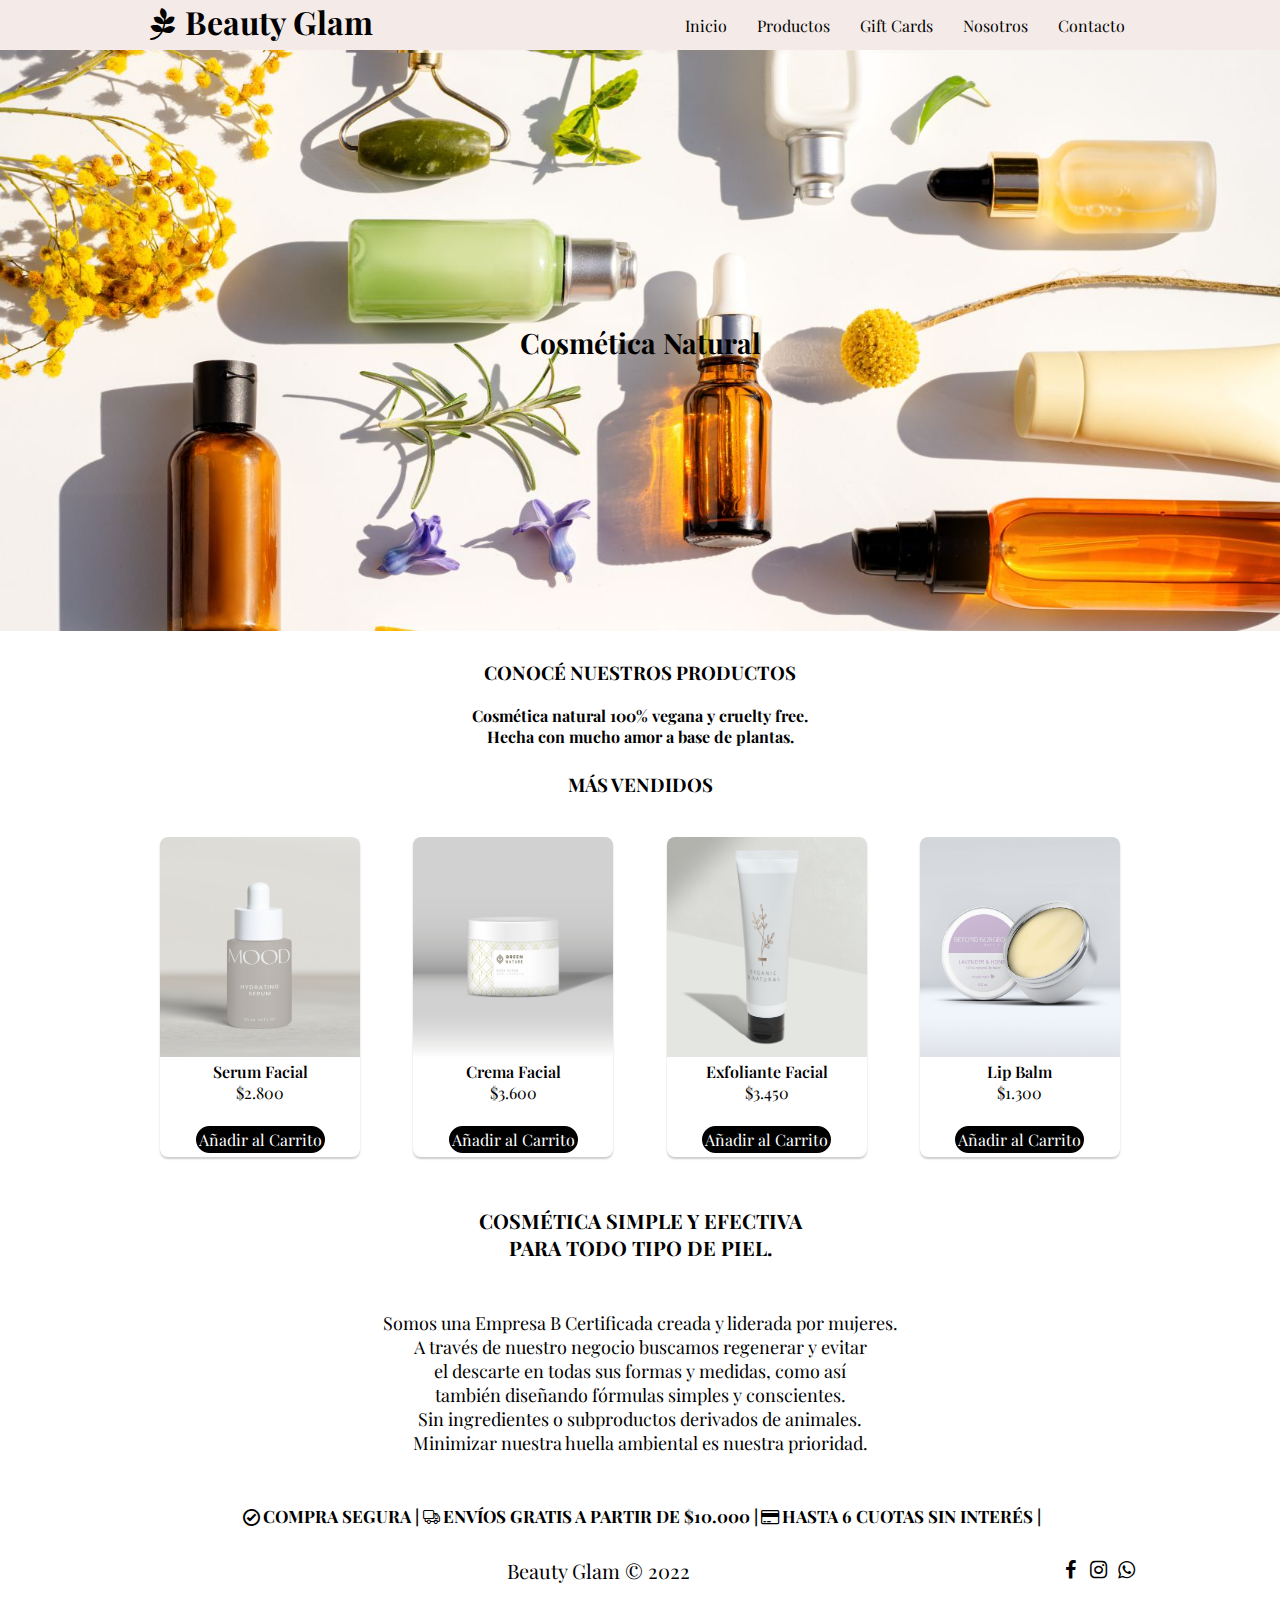
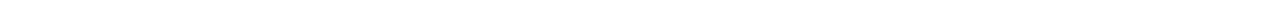
<file: PreEntrega2-Nievas/index.html>
<!DOCTYPE html>
<html lang="en">
<head>
    <meta charset="UTF-8">
    <meta http-equiv="X-UA-Compatible" content="IE=edge">
    <meta name="viewport" content="width=device-width, initial-scale=1.0">
    <link rel="icon" href="./img/logo.ico">
    <link rel="stylesheet" href="./css/fontello.css">
    <link rel="stylesheet" href="./css/estilos.css">
    <title>Beauty Glam</title>
</head>
    <body>
        <header>
            <div class="contenedor">
                <h1 class="icon-pagelines">Beauty Glam</h1>
                <input type="checkbox" id="menu-bar">
                <label class="icon-menu" for="menu-bar"></label>
                <nav class="menu">
                    <a href="./index.html">Inicio</a>
                    <a href="./pages/productos.html">Productos</a>
                    <a href="./pages/giftcards.html">Gift Cards</a>
                    <a href="./pages/nosotros.html">Nosotros</a>
                    <a href="./pages/contacto.html">Contacto</a>
                </nav>
            </div>
        </header>

        <main>
            <section id="banner">
                <img src="./img/banner.jpg">
                <div class="contenedor">
                    <h2>Cosmética Natural</h2>
                </div>
            </section>

            <section id="texto">
                <h3>CONOCÉ NUESTROS PRODUCTOS</h3>
                <h4>Cosmética natural 100% vegana
                    y cruelty free.<br>
                    Hecha con mucho amor a 
                    base de plantas.              
                </h4>
            </section>

            <section id="productos">
                <h3>MÁS VENDIDOS</h3>
                <div class="contenedor">
                    <div class="fila">
                        <div class="tarjeta">
                            <img src="./img/serum.jpg" class="pro1">
                            <h4>Serum Facial</h4>
                            <p>$2.800</p>
                            <a href="#">Añadir al Carrito</a>
                        </div>

                        <div class="tarjeta">
                            <img src="./img/crema.jpg" class="pro2">
                            <h4>Crema Facial</h4>
                            <p>$3.600</p>
                            <a href="#">Añadir al Carrito</a>
                        </div>

                        <div class="tarjeta">
                            <img src="./img/exfoliante.jpg" class="pro3">
                            <h4>Exfoliante Facial</h4>
                            <p>$3.450</p>
                            <a href="#">Añadir al Carrito</a>
                        </div>
                        <div class="tarjeta">
                            <img src="./img/lip.jpg" class="pro3">
                            <h4>Lip Balm</h4>
                            <p>$1.300</p>
                            <a href="#">Añadir al Carrito</a>
                        </div>                   
                    </div>
                </div>
            </section>
                    <div class="info">
                        <h4>COSMÉTICA SIMPLE Y EFECTIVA<br>
                        PARA TODO TIPO DE PIEL.</h4>
                        <p>Somos una Empresa B Certificada creada y liderada por mujeres.<br>
                        A través de nuestro negocio buscamos regenerar y evitar<br>
                        el descarte en todas sus formas y medidas, como así<br>
                         también diseñando fórmulas simples y conscientes.<br>
                        Sin ingredientes o subproductos derivados de animales.<br>
                        Minimizar nuestra huella ambiental es nuestra prioridad.
                    </div>                
            </section>
            <footer>
                <div class="box">
                    <div class="descripcion">
                        <h4 class="icon-ok-circled2" class="text">COMPRA SEGURA |</h4>
                        <h4 class="icon-truck" class="text">ENVÍOS GRATIS A PARTIR DE $10.000 |</h4>
                        <h4 class="icon-credit-card" class="text">HASTA 6 CUOTAS SIN INTERÉS |</h4>
                    </div>
                    <div class="contenedor">
                        <p class="copyright">Beauty Glam &copy; 2022</p>
                        <div class="social">
                            <a class="icon-facebook" href="#"></a>
                            <a class="icon-instagram" href="#"></a>
                            <a class="icon-whatsapp" href="#"></a>
                        </div>
                    </div>
                </div>
            </footer>                      
        </main>
    </body>
</html>
</file>
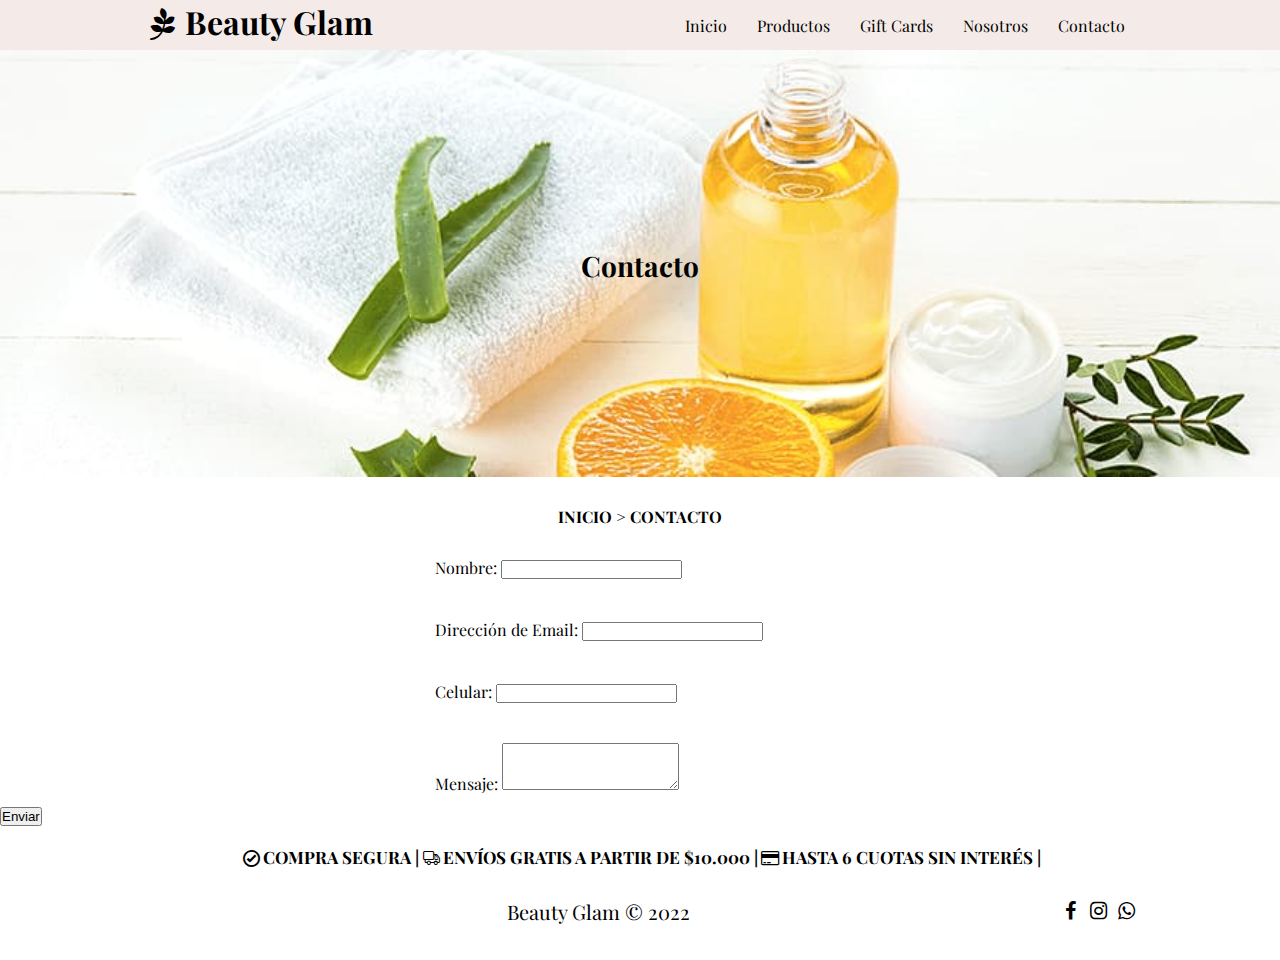
<file: PreEntrega2-Nievas/pages/contacto.html>
<!DOCTYPE html>
<html lang="en">
<head>
    <meta charset="UTF-8">
    <meta http-equiv="X-UA-Compatible" content="IE=edge">
    <meta name="viewport" content="width=device-width, initial-scale=1.0">
    <link href="https://cdn.jsdelivr.net/npm/bootstrap@5.2.3/dist/css/bootstrap.min.css" rel="stylesheet" 
    integrity="sha384-rbsA2VBKQhggwzxH7pPCaAqO46MgnOM80zW1RWuH61DGLwZJEdK2Kadq2F9CUG65" crossorigin="anonymous">
    <link rel="icon" href="../img/logo.ico">
    <link rel="stylesheet" href="../css/fontello.css">
    <link rel="stylesheet" href="../css/estilos.css">    
    <title>Beauty Glam | Contacto</title>    
</head>
</html>
    <body>
        <header>
            <div class="contenedor">
                <h1 class="icon-pagelines">Beauty Glam</h1>
                <input type="checkbox" id="menu-bar">
                <label class="icon-menu" for="menu-bar"></label>
                <nav class="menu">
                    <a href="../index.html">Inicio</a>
                    <a href="../pages/productos.html">Productos</a>
                    <a href="../pages/giftcards.html">Gift Cards</a>
                    <a href="../pages/nosotros.html">Nosotros</a>
                    <a href="../pages/contacto.html">Contacto</a>
                </nav>
            </div>
        </header>

        <main>
            <section id="banner">
                <img src="../img/banner5.jpg">
                <div class="contenedor">
                    <h2>Contacto</h2>
                </div>
            </section>
            <h4>INICIO > CONTACTO</h4>
            <div class="mb-3 justify-content-md-center">
                <label for="exampleFormControlInput1" class="form-label">Nombre:</label>
                <input type="text" class="form-control" id="exampleFormControlInput1">
            </div>
            <div class="mb-3 justify-content-md-center">
                <label for="exampleFormControlInput1" class="form-label">Dirección de Email:</label>
                <input type="email" class="form-control" id="exampleFormControlInput1">
            </div>
            <div class="mb-3 justify-content-md-center ">
                <label for="exampleFormControlInput1" class="form-label">Celular:</label>
                <input type="text" class="form-control" id="exampleFormControlInput1">
            </div>
            <div class="mb-3 justify-content-md-center">
                <label for="exampleFormControlTextarea1" class="form-label">Mensaje:</label>
                <textarea class="form-control" id="exampleFormControlTextarea1" rows="3"></textarea>
            </div>
            <div class="d-grid gap-2 d-md-flex justify-content-md-center">
                <button class="btn btn-primary me-md-2" type="button">Enviar</button>
            </div>
            <footer>
                <div class="box">
                    <div class="descripcion">
                        <h4 class="icon-ok-circled2" class="text">COMPRA SEGURA |</h4>
                        <h4 class="icon-truck" class="text">ENVÍOS GRATIS A PARTIR DE $10.000 |</h4>
                        <h4 class="icon-credit-card" class="text">HASTA 6 CUOTAS SIN INTERÉS |</h4>
                    </div>
                    <div class="contenedor">
                        <p class="copyright">Beauty Glam &copy; 2022</p>
                        <div class="social">
                            <a class="icon-facebook" href="#"></a>
                            <a class="icon-instagram" href="#"></a>
                            <a class="icon-whatsapp" href="#"></a>
                        </div>
                    </div>
                </div>
            </footer>                      
        </main>
        <script src="https://cdn.jsdelivr.net/npm/bootstrap@5.2.3/dist/js/bootstrap.bundle.min.js" 
        integrity="sha384-kenU1KFdBIe4zVF0s0G1M5b4hcpxyD9F7jL+jjXkk+Q2h455rYXK/7HAuoJl+0I4" crossorigin="anonymous"></script>
    </body>
</html>
</file>
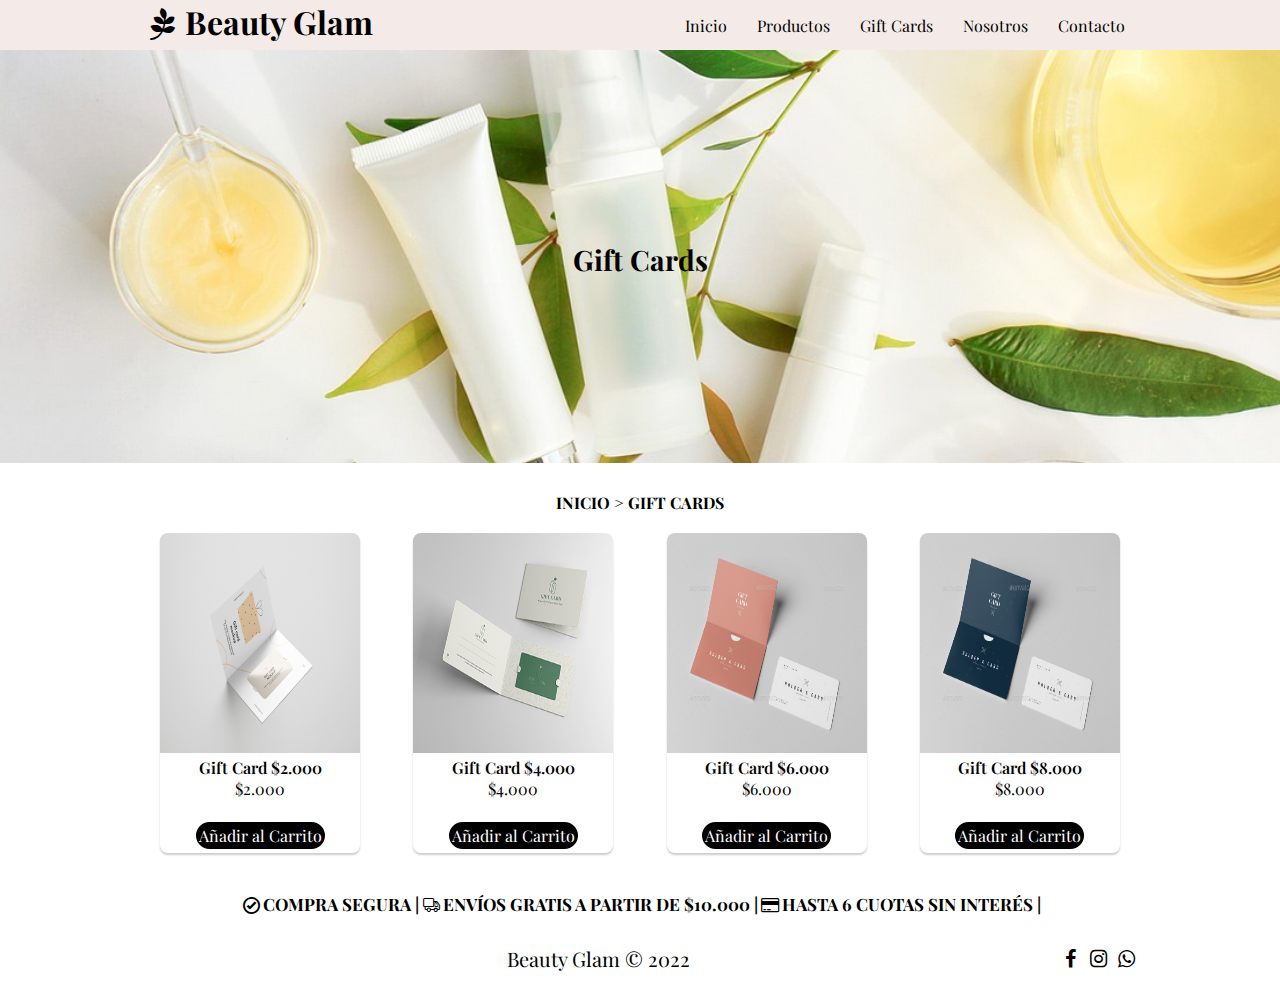
<file: PreEntrega2-Nievas/pages/giftcards.html>
<!DOCTYPE html>
<html lang="en">
<head>
    <meta charset="UTF-8">
    <meta http-equiv="X-UA-Compatible" content="IE=edge">
    <meta name="viewport" content="width=device-width, initial-scale=1.0">
    <link rel="icon" href="../img/logo.ico">
    <link rel="stylesheet" href="../css/fontello.css">
    <link rel="stylesheet" href="../css/estilos.css">
    <title>Beauty Glam | Gift Cards</title>
</head>
</html>
    <body>
        <header>
            <div class="contenedor">
                <h1 class="icon-pagelines">Beauty Glam</h1>
                <input type="checkbox" id="menu-bar">
                <label class="icon-menu" for="menu-bar"></label>
                <nav class="menu">
                    <a href="../index.html">Inicio</a>
                    <a href="../pages/productos.html">Productos</a>
                    <a href="../pages/giftcards.html">Gift Cards</a>
                    <a href="../pages/nosotros.html">Nosotros</a>
                    <a href="../pages/contacto.html">Contacto</a>
                </nav>
            </div>
        </header>

        <main>
            <section id="banner">
                <img src="../img/banner4.jpg">
                <div class="contenedor">
                    <h2>Gift Cards</h2>
                </div>
            </section>
            <div class="contenedor">
                <h4>INICIO > GIFT CARDS</h4>
                <div class="fila">
                    <div class="tarjeta">
                        <img src="../img/giftcard1.jpg" class="pro1">
                        <h4>Gift Card $2.000</h4>
                        <p>$2.000</p>
                        <a href="#">Añadir al Carrito</a>
                    </div>

                    <div class="tarjeta">
                        <img src="../img/giftcard2.jpg" class="pro2">
                        <h4>Gift Card $4.000</h4>
                        <p>$4.000</p>
                        <a href="#">Añadir al Carrito</a>
                    </div>
                    <div class="tarjeta">
                        <img src="../img/giftcard3.jpg" class="pro3">
                        <h4>Gift Card $6.000</h4>
                        <p>$6.000</p>
                        <a href="#">Añadir al Carrito</a>
                    </div>      

                    <div class="tarjeta">
                        <img src="../img/giftcard4.jpg" class="pro3">
                        <h4>Gift Card $8.000</h4>
                        <p>$8.000</p>
                        <a href="#">Añadir al Carrito</a>
                    </div>                       
                </div>
            </div>
            <footer>
                <div class="box">
                    <div class="descripcion">
                        <h4 class="icon-ok-circled2" class="text">COMPRA SEGURA |</h4>
                        <h4 class="icon-truck" class="text">ENVÍOS GRATIS A PARTIR DE $10.000 |</h4>
                        <h4 class="icon-credit-card" class="text">HASTA 6 CUOTAS SIN INTERÉS |</h4>
                    </div>
                    <div class="contenedor">
                        <p class="copyright">Beauty Glam &copy; 2022</p>
                        <div class="social">
                            <a class="icon-facebook" href="#"></a>
                            <a class="icon-instagram" href="#"></a>
                            <a class="icon-whatsapp" href="#"></a>
                        </div>
                    </div>
                </div>
            </footer>
        </main>                    
    </body>
</html>
</file>
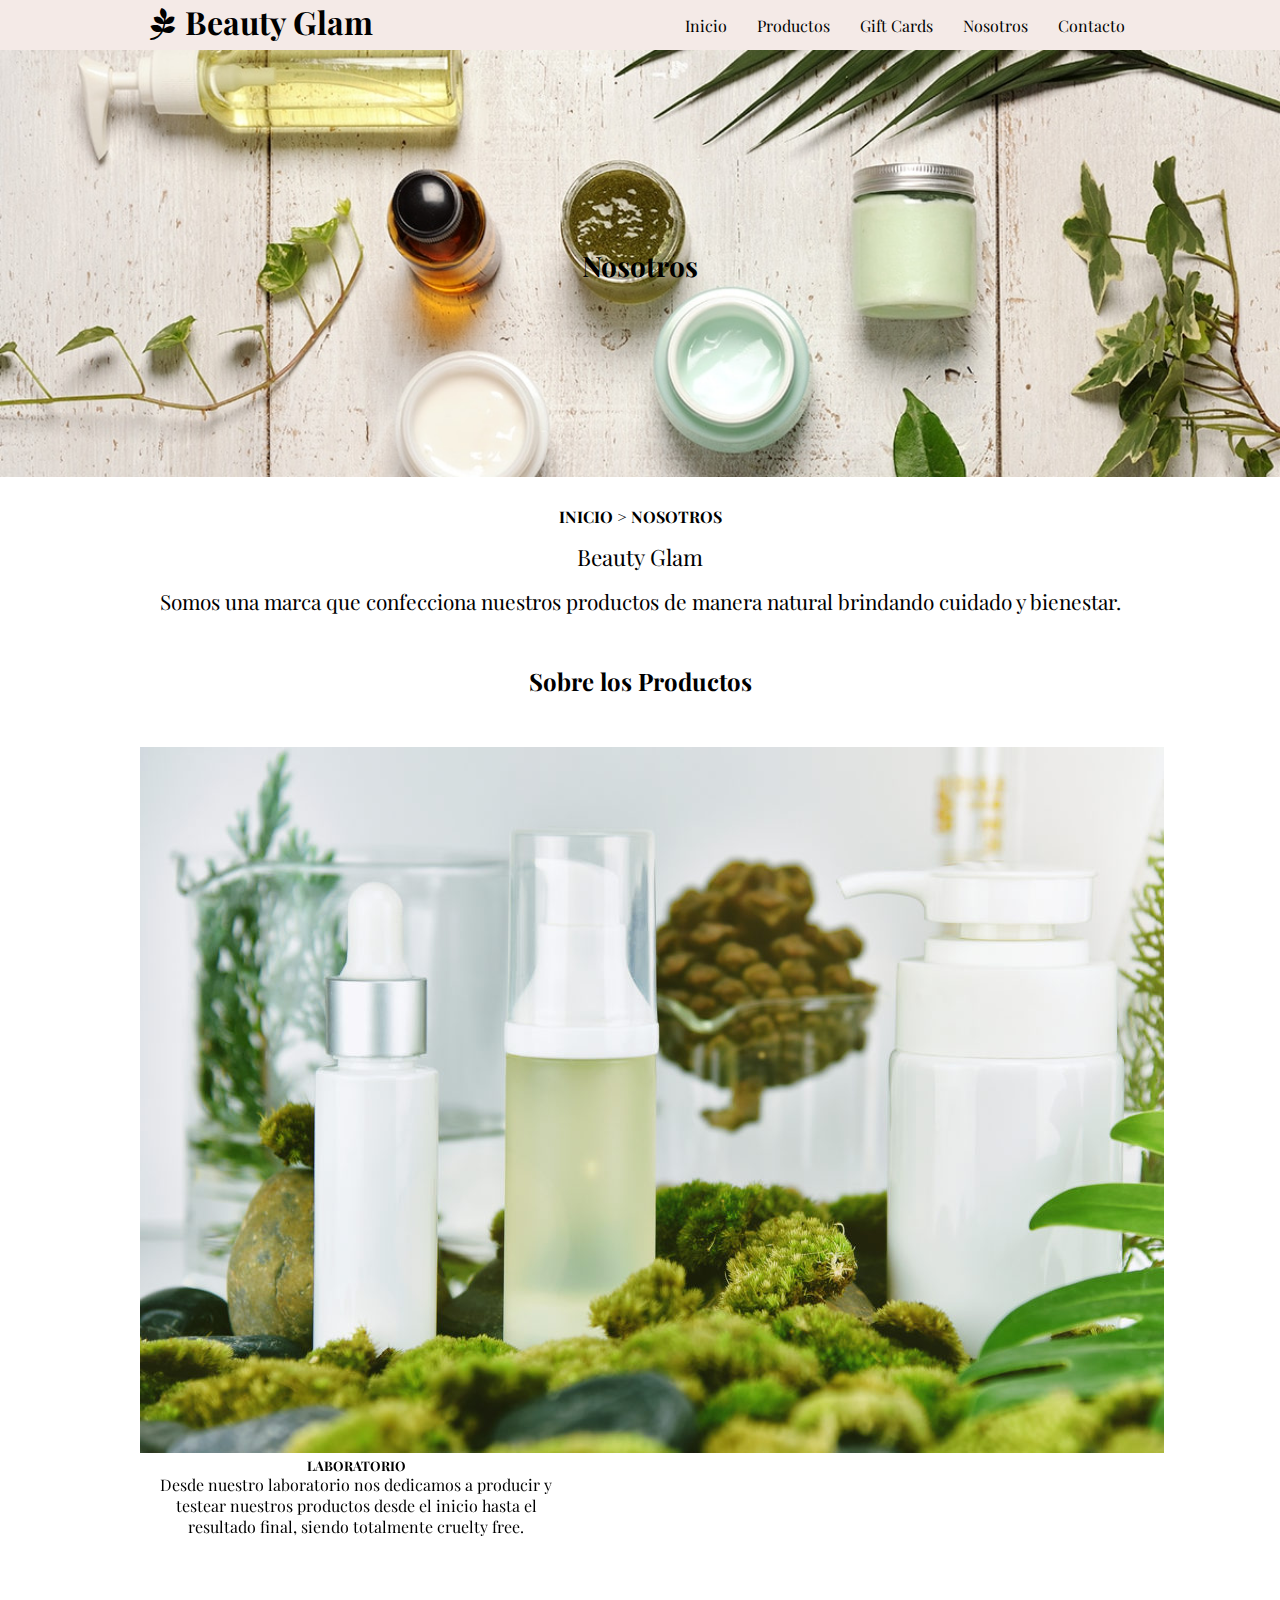
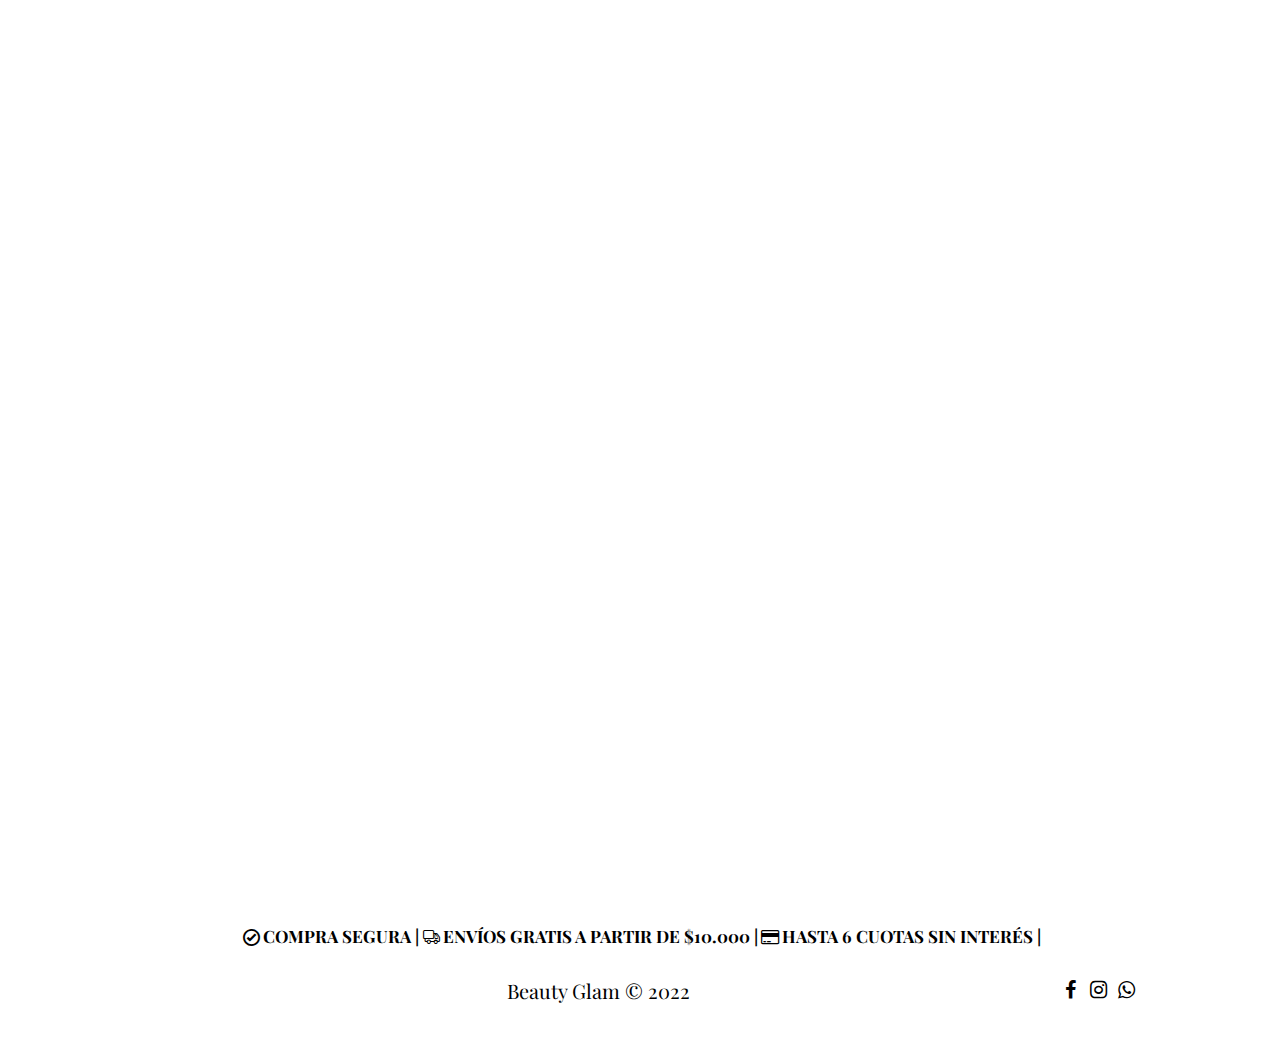
<file: PreEntrega2-Nievas/pages/nosotros.html>
<!DOCTYPE html>
<html lang="en">
<head>
    <meta charset="UTF-8">
    <meta http-equiv="X-UA-Compatible" content="IE=edge">
    <meta name="viewport" content="width=device-width, initial-scale=1.0">
    <link href="https://cdn.jsdelivr.net/npm/bootstrap@5.2.3/dist/css/bootstrap.min.css" rel="stylesheet" 
    integrity="sha384-rbsA2VBKQhggwzxH7pPCaAqO46MgnOM80zW1RWuH61DGLwZJEdK2Kadq2F9CUG65" crossorigin="anonymous">
    <link href="https://unpkg.com/aos@2.3.1/dist/aos.css" rel="stylesheet">
    <link rel="icon" href="../img/logo.ico">
    <link rel="stylesheet" href="../css/fontello.css">
    <link rel="stylesheet" href="../css/estilos.css">

    <title>Beauty Glam | Nosotros</title>
</head>
</html>
    <body>
        <header>
            <div class="contenedor">
                <h1 class="icon-pagelines">Beauty Glam</h1>
                <input type="checkbox" id="menu-bar">
                <label class="icon-menu" for="menu-bar"></label>
                <nav class="menu">
                    <a href="../index.html">Inicio</a>
                    <a href="../pages/productos.html">Productos</a>
                    <a href="../pages/giftcards.html">Gift Cards</a>
                    <a href="../pages/nosotros.html">Nosotros</a>
                    <a href="../pages/contacto.html">Contacto</a>
                </nav>
            </div>
        </header>

        <main>
            <section id="banner">
                <img src="../img/banner3.jpg">
                <div class="contenedor">
                    <h2>Nosotros</h2>
                </div>
                </section>
                <div class="contenedor">
                    <h4>INICIO > NOSOTROS</h4>
                    <div class="main">
                        <section class="group--color">
                            <div class="contenedor">
                                <h2
                                class="main--titile">Beauty Glam</h2>
                                <p class="main--txt">Somos una marca que confecciona
                                    nuestros productos de manera natural brindando cuidado
                                    y bienestar.
                                </p>
                            </div> 
                        </section>
                        <section class="group--nosotros"></section>
                            <h2 class="group--titile">Sobre los Productos</h2>
                            <div class="row justify-content-center m-2">
                                <div class="col-12 col-sm-6">
                                   <div class="card" data-aos= "fade-right" style="width: 27rem;">
                                        <img src="../img/imagen1.jpg" class="card-img-top" alt="...">
                                        <div class="card-body">
                                            <h5 class="card-title">LABORATORIO</h5>
                                            <p class="card-text">Desde nuestro laboratorio
                                                nos dedicamos a producir y testear nuestros productos
                                                desde el inicio hasta el resultado final,
                                            siendo totalmente cruelty free.</p>
                                        </div>
                                    </div>
                                    <div class="col-12 col-sm-6">
                                        <div class="card" data-aos="fade-left" style="width: 27rem;">
                                            <img src="../img/imagen2.jpg" class="card-img-top" alt="...">
                                            <div class="card-body">
                                                <h5 class="card-title">MATERIA PRIMA</h5>
                                                <p class="card-text">La materia prima que conforman los
                                                    productos es exclusivamente natural viniendo de las platas
                                                    y frutas provenientes de la naturaleza.</p>
                                            </div>
                                        </div>
                                    </div>
                                    <div class="col-12 col-sm-6">
                                    <div class="card" data-aos= "fade-right" style="width: 27rem;">
                                        <img src="../img/imagen3.jpg" class="card-img-top" alt="...">
                                        <div class="card-body">
                                            <h5 class="card-title">NATURALEZA</h5>
                                            <p class="card-text">Los productos surgen de la materia prima
                                                de la naturaleza, es por eso que nuestros productos son totalmente
                                                organicos y veganos.</p>
                                        </div>
                                    </div>
                                </div>
                            </div>
                        </section>
                        <footer>
                            <div class="box">
                                <div class="descripcion">
                                    <h4 class="icon-ok-circled2" class="text">COMPRA SEGURA |</h4>
                                    <h4 class="icon-truck" class="text">ENVÍOS GRATIS A PARTIR DE $10.000 |</h4>
                                    <h4 class="icon-credit-card" class="text">HASTA 6 CUOTAS SIN INTERÉS |</h4>
                                </div>
                                <div class="contenedor">
                                    <p class="copyright">Beauty Glam &copy; 2022</p>
                                    <div class="social">
                                        <a class="icon-facebook" href="#"></a>
                                        <a class="icon-instagram" href="#"></a>
                                        <a class="icon-whatsapp" href="#"></a>
                                    </div>
                                </div>
                            </div>    
                        </footer>                      
                    </div>
                </div>
            </section>
        </main>
        <script src="https://cdn.jsdelivr.net/npm/bootstrap@5.2.3/dist/js/bootstrap.bundle.min.js" 
        integrity="sha384-kenU1KFdBIe4zVF0s0G1M5b4hcpxyD9F7jL+jjXkk+Q2h455rYXK/7HAuoJl+0I4" crossorigin="anonymous"></script>
        <script src="https://unpkg.com/aos@2.3.1/dist/aos.js"></script>
        <script>
            AOS.init();
        </script>
    </body>
</html>
</file>
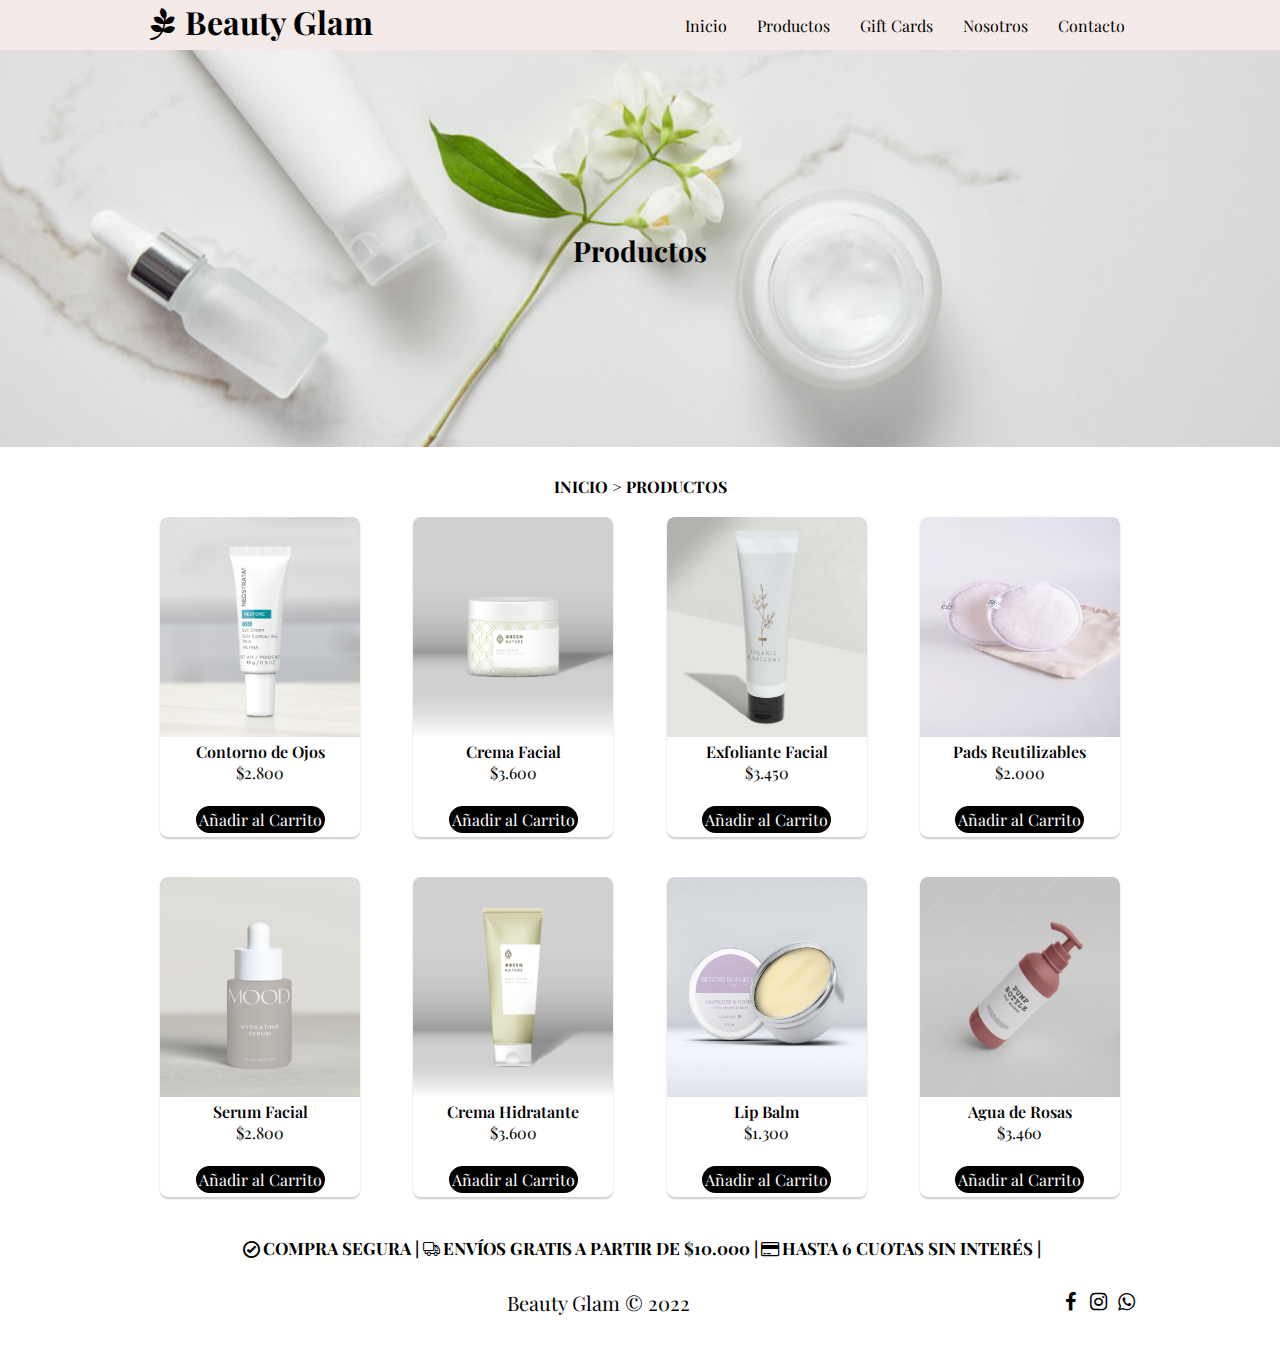
<file: PreEntrega2-Nievas/pages/productos.html>
<!DOCTYPE html>
<html lang="en">
<head>
    <meta charset="UTF-8">
    <meta http-equiv="X-UA-Compatible" content="IE=edge">
    <meta name="viewport" content="width=device-width, initial-scale=1.0">
    <link rel="icon" href="../img/logo.ico">
    <link rel="stylesheet" href="../css/fontello.css">
    <link rel="stylesheet" href="../css/estilos.css">
    <title>Beauty Glam | Productos</title>
</head>
</html>
    <body>
        <header>
            <div class="contenedor">
                <h1 class="icon-pagelines">Beauty Glam</h1>
                <input type="checkbox" id="menu-bar">
                <label class="icon-menu" for="menu-bar"></label>
                <nav class="menu">
                    <a href="../index.html">Inicio</a>
                    <a href="../pages/productos.html">Productos</a>
                    <a href="../pages/giftcards.html">Gift Cards</a>
                    <a href="../pages/nosotros.html">Nosotros</a>
                    <a href="../pages/contacto.html">Contacto</a>
                </nav>
            </div>
        </header>

        <main>
            <section id="banner">
                <img src="../img/banner1.jpg">
                <div class="contenedor">
                    <h2>Productos</h2>
                </div>
            </section>
            <div class="contenedor">
                <h4>INICIO > PRODUCTOS</h4>
                <div class="fila">
                    <div class="tarjeta">
                        <img src="../img/ojos.jpg" class="pro1">
                        <h4>Contorno de Ojos</h4>
                        <p>$2.800</p>
                        <a href="#">Añadir al Carrito</a>
                    </div>

                    <div class="tarjeta">
                        <img src="../img/crema.jpg" class="pro2">
                        <h4>Crema Facial</h4>
                        <p>$3.600</p>
                        <a href="#">Añadir al Carrito</a>
                    </div>
                    <div class="tarjeta">
                        <img src="../img/exfoliante.jpg" class="pro3">
                        <h4>Exfoliante Facial</h4>
                        <p>$3.450</p>
                        <a href="#">Añadir al Carrito</a>
                    </div>      

                    <div class="tarjeta">
                        <img src="../img/pads.jpg" class="pro3">
                        <h4>Pads Reutilizables</h4>
                        <p>$2.000</p>
                        <a href="#">Añadir al Carrito</a>
                    </div>                       
                </div>
            </div>
            <div class="contenedor">
                <div class="fila">
                    <div class="tarjeta">
                        <img src="../img/serum.jpg" class="pro1">
                        <h4>Serum Facial</h4>
                        <p>$2.800</p>
                        <a href="#">Añadir al Carrito</a>
                    </div>

                    <div class="tarjeta">
                        <img src="../img/crema2.jpg" class="pro2">
                        <h4>Crema Hidratante</h4>
                        <p>$3.600</p>
                        <a href="#">Añadir al Carrito</a>
                    </div>

                    <div class="tarjeta">
                        <img src="../img/lip.jpg" class="pro3">
                        <h4>Lip Balm</h4>
                        <p>$1.300</p>
                        <a href="#">Añadir al Carrito</a>
                    </div>
                    <div class="tarjeta">
                        <img src="../img/aguarosas.jpg" class="pro3">
                        <h4>Agua de Rosas</h4>
                        <p>$3.460</p>
                        <a href="#">Añadir al Carrito</a>
                    </div>                                        
                </div>
            </div>
            <footer>
                <div class="box">
                    <div class="descripcion">
                        <h4 class="icon-ok-circled2" class="text">COMPRA SEGURA |</h4>
                        <h4 class="icon-truck" class="text">ENVÍOS GRATIS A PARTIR DE $10.000 |</h4>
                        <h4 class="icon-credit-card" class="text">HASTA 6 CUOTAS SIN INTERÉS |</h4>
                    </div>
                    <div class="contenedor">
                        <p class="copyright">Beauty Glam &copy; 2022</p>
                        <div class="social">
                            <a class="icon-facebook" href="#"></a>
                            <a class="icon-instagram" href="#"></a>
                            <a class="icon-whatsapp" href="#"></a>
                        </div>
                    </div>
                </div>
            </footer>                      
        </main>
    </body>
</html>
</file>
<file: PreEntrega2-Nievas/css/fontello.css>
@font-face {
  font-family: 'fontello';
  src: url('../font/fontello.eot?29389374');
  src: url('../font/fontello.eot?29389374#iefix') format('embedded-opentype'),
       url('../font/fontello.woff2?29389374') format('woff2'),
       url('../font/fontello.woff?29389374') format('woff'),
       url('../font/fontello.ttf?29389374') format('truetype'),
       url('../font/fontello.svg?29389374#fontello') format('svg');
  font-weight: normal;
  font-style: normal;
}
/* Chrome hack: SVG is rendered more smooth in Windozze. 100% magic, uncomment if you need it. */
/* Note, that will break hinting! In other OS-es font will be not as sharp as it could be */
/*
@media screen and (-webkit-min-device-pixel-ratio:0) {
  @font-face {
    font-family: 'fontello';
    src: url('../font/fontello.svg?29389374#fontello') format('svg');
  }
}
*/
[class^="icon-"]:before, [class*=" icon-"]:before {
  font-family: "fontello";
  font-style: normal;
  font-weight: normal;
  speak: never;

  display: inline-block;
  text-decoration: inherit;
  width: 1em;
  margin-right: .2em;
  text-align: center;
  /* opacity: .8; */

  /* For safety - reset parent styles, that can break glyph codes*/
  font-variant: normal;
  text-transform: none;

  /* fix buttons height, for twitter bootstrap */
  line-height: 1em;

  /* Animation center compensation - margins should be symmetric */
  /* remove if not needed */
  margin-left: .2em;

  /* you can be more comfortable with increased icons size */
  /* font-size: 120%; */

  /* Font smoothing. That was taken from TWBS */
  -webkit-font-smoothing: antialiased;
  -moz-osx-font-smoothing: grayscale;

  /* Uncomment for 3D effect */
  /* text-shadow: 1px 1px 1px rgba(127, 127, 127, 0.3); */
}

.icon-ok-circled2:before { content: '\e800'; } /* '' */
.icon-truck:before { content: '\e801'; } /* '' */
.icon-credit-card:before { content: '\e802'; } /* '' */
.icon-phone:before { content: '\e803'; } /* '' */
.icon-menu:before { content: '\e804'; } /* '' */
.icon-location:before { content: '\e805'; } /* '' */
.icon-facebook:before { content: '\f09a'; } /* '' */
.icon-mail-alt:before { content: '\f0e0'; } /* '' */
.icon-instagram:before { content: '\f16d'; } /* '' */
.icon-pagelines:before { content: '\f18c'; } /* '' */
.icon-whatsapp:before { content: '\f232'; } /* '' */
</file>
<file: PreEntrega2-Nievas/css/estilos.css>
@import url('https://fonts.googleapis.com/css2?family=Playfair+Display&display=swap');

/*Incio*/

* {
    margin:0;
    padding: 0;
    box-sizing: border-box;
}

body {
    font-family: 'Playfair Display', serif;
    align-items: center;
    justify-content: center;
}

.info{
    width: 100%;
    height: auto;
    align-items: center;
    justify-content: center;
}

.info h4 {
    text-align: center;
    margin-top: 30px;
    font-size: 20px;
}

.info p {
    text-align: center;
    margin-top: 10px;
    font-size: 18px;
    margin: 50px;
}

/*Header*/

header {
    width: 100%;
    height: 50px;
    background: #F4EAE7;
    color: black;
   
    position: fixed;
    top:0;
    left: 0;
    z-index: 100;    
}

header .contenedor {
    display: table;
}

header label {
    float: right;
    font-size: 28px;
    margin: 6px 0;
    cursor: pointer;
}


.contenedor {
    width: 1100px;
    max-width: 100%;
    margin: 0 auto;
}

p {
    text-align: center;
}

h1 {
    float: left;
}

h3 {
    margin-bottom: 20px;
}

section {
    width: 100%;
    margin-bottom: 25px;
}

/*Menu*/

#menu-bar {
    display: none;
}

.menu {
    position: absolute;
    top: 50px;
    left: 0;
    width: 100%;
    height: 100vh;
    background: #F4EAE7;
    transition: all 0.5s;
    transform: translateX(-100%);
}

.menu a {
    display: block;
    color: black;
    height: 50px;
    text-decoration: none;
    padding: 15px;
    border-bottom: 1px solid rgba(255,255,255,0.3);
}

.menu a:hover {
    background: rgba(255,255,255,0.3);   
}

#menu-bar:checked ~ .menu {
    transform: translateX(0%);
}

/*Banner*/

#banner {
    margin-top: 50px;
    position: relative;    
}

#banner img {
    width: 100%;
    height: 100%

}

#banner .contenedor {
    position: absolute;
    top: 50%;
    left: 50%;
    transform: translateX(-50%) translateY(-50%);
    color: black;
}

#banner h2 {
    font-size: 28px;
    text-align: center;
}

#texto h2, h3, h4 {
    text-align: center;
}

/*Footer*/

footer .descripcion {
    display: flex;
    justify-content: center;
    margin:20px auto;
    font-size: 17px;
}

footer .contenedor {
    display: flex;
    flex-wrap: wrap;
    justify-content: center;
    padding-bottom: 25px;
}

footer .contenedor p {
    margin:10px auto;
}

.copyright {
    font-size: 20px;
}

.social {
    width: 100%;
    text-align: center;
    font-size: 20px;
    display: flex;
    align-items: center;
    justify-content: center;
}

.social a {
    color: black;
    text-decoration: none;
    display: flex;    
}

/*Columnas y Cards de Productos*/

.fila {
    display: flex;
    align-items: center;
    justify-content: space-between;
    flex-wrap: wrap;
}

.contenedor .tarjeta {
    width: 200px;
    height: 320px;
    border-radius: 8px;
    box-shadow: 0 2px 2px rgba(0,0,0,0.2);
    overflow: hidden;
    margin: 20px;
    text-align: center;
    transition: all 0.25s;
    flex-direction: column;

}

.contenedor .tarjeta:hover {
    transform: translateY(-15px);
    box-shadow: 0 15px 16px rgba(0,0,0,0.2);
}

.contenedor .tarjeta img {
    width: 200px;
    height: 220px;
}

.contenedor .tarjeta h4 {
    font-weight: 600;
}

.contenedor .tarjeta p {
    padding: 0 1rem;
    font-size: 16px;
    font-weight: 300;
}

.contenedor .tarjeta a {
    font-weight: 200;
    text-decoration: none;
    color: white;  
    margin-top: 20px;
    border: 3px solid white;
    border-radius: 50px;
    background: black;
    display: inline-block;
    padding: 3px

}

/*Sección de Nosotros*/

.main--titile {
    text-align: center;
    margin: 15px;
    font-size: 1.4em;
    font-weight: 100;
}

.main--txt {
    text-align: center;
    font-size: 1.3em;
}

.group--titile {
    text-align: center;
    margin: 50px;    
}

.column--title .productos--title {
    font-size: 1.3em;

}
.card {
    text-align: center;
    font-weight: 200;
    text-decoration: none;
}

/*Sección de Contacto*/

.mb-3 {
    width: 450px;
    max-width: 500px;
    margin: auto;
    padding: 10px 20px;
    box-sizing: border-box;
    margin-top: 20px;
    border-radius: 7px;
}

/*Sección Responsive*/

@media (min-width:1024px) {
    .menu {
        position: static;
        width: auto;
        height: auto;
        transform: translateX(0%);
        float: right;
        display: flex;
    }

    .menu a {
        border: none;
    }

    .contenedor {
        width: 1000px;
    }

    .tarjeta{
        width: auto;
    }

    header label {
        display: none;
    }

}

@media (min-width:768px) {
    .social {
        width:auto;
    }

    footer .contenedor {
        justify-content: space-between;

    }
}

@media (max-width:415px) {   
    .info p {
    font-size: 18px;
    text-align: center;
    margin: auto;
        
    }
}

@media (min-width:420px) {

    .tarjeta {
        width: 30%;
    }

    form {
        width: 100%;
    }
}
</file>
